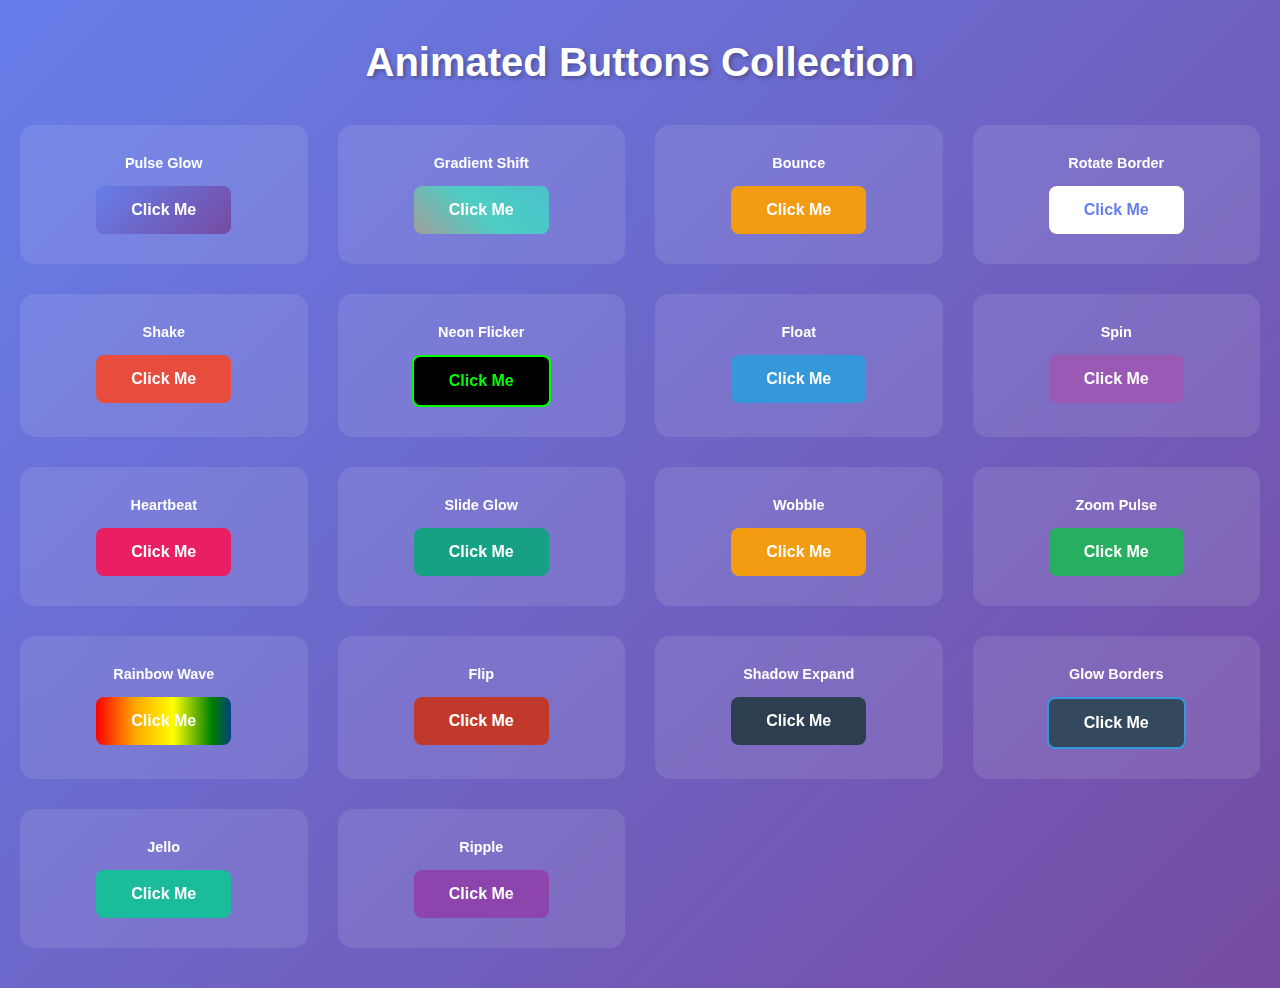
<file: buttons.html>
<!DOCTYPE html>
<html lang="en">
<head>
    <meta charset="UTF-8">
    <meta name="viewport" content="width=device-width, initial-scale=1.0">
    <title>Animated Buttons Collection</title>
    <style>
        * {
            margin: 0;
            padding: 0;
            box-sizing: border-box;
        }

        body {
            font-family: 'Segoe UI', Tahoma, Geneva, Verdana, sans-serif;
            background: linear-gradient(135deg, #667eea 0%, #764ba2 100%);
            min-height: 100vh;
            padding: 40px 20px;
            display: flex;
            flex-direction: column;
            align-items: center;
        }

        h1 {
            color: white;
            margin-bottom: 40px;
            font-size: 2.5em;
            text-shadow: 2px 2px 4px rgba(0,0,0,0.3);
        }

        .container {
            display: grid;
            grid-template-columns: repeat(auto-fit, minmax(250px, 1fr));
            gap: 30px;
            max-width: 1400px;
            width: 100%;
        }

        .button-wrapper {
            display: flex;
            flex-direction: column;
            align-items: center;
            background: rgba(255, 255, 255, 0.1);
            padding: 30px;
            border-radius: 15px;
            backdrop-filter: blur(10px);
        }

        .button-label {
            color: white;
            margin-bottom: 15px;
            font-size: 0.9em;
            font-weight: 600;
            text-align: center;
        }

        button {
            padding: 15px 35px;
            font-size: 16px;
            font-weight: 600;
            border: none;
            border-radius: 8px;
            cursor: pointer;
            transition: all 0.3s ease;
            outline: none;
        }

        /* 1. Pulse Glow */
        .pulse-glow {
            background: linear-gradient(135deg, #667eea, #764ba2);
            color: white;
            animation: pulseGlow 2s infinite;
        }

        @keyframes pulseGlow {
            0%, 100% {
                box-shadow: 0 0 20px rgba(102, 126, 234, 0.5);
                transform: scale(1);
            }
            50% {
                box-shadow: 0 0 40px rgba(102, 126, 234, 1);
                transform: scale(1.05);
            }
        }

        /* 2. Gradient Shift */
        .gradient-shift {
            background: linear-gradient(45deg, #ff6b6b, #4ecdc4, #45b7d1, #ff6b6b);
            background-size: 300% 300%;
            color: white;
            animation: gradientShift 3s ease infinite;
        }

        @keyframes gradientShift {
            0% { background-position: 0% 50%; }
            50% { background-position: 100% 50%; }
            100% { background-position: 0% 50%; }
        }

        /* 3. Bounce */
        .bounce {
            background: #f39c12;
            color: white;
            animation: bounce 1.5s infinite;
        }

        @keyframes bounce {
            0%, 20%, 50%, 80%, 100% { transform: translateY(0); }
            40% { transform: translateY(-20px); }
            60% { transform: translateY(-10px); }
        }

        /* 4. Rotate Border */
        .rotate-border {
            background: white;
            color: #667eea;
            position: relative;
            overflow: hidden;
        }

        .rotate-border::before {
            content: '';
            position: absolute;
            top: -2px;
            left: -2px;
            right: -2px;
            bottom: -2px;
            background: linear-gradient(45deg, #ff0000, #ff7300, #fffb00, #48ff00, #00ffd5, #002bff, #7a00ff, #ff00c8, #ff0000);
            border-radius: 8px;
            z-index: -1;
            animation: rotateBorder 3s linear infinite;
            background-size: 400%;
        }

        @keyframes rotateBorder {
            0% { background-position: 0% 0%; }
            100% { background-position: 400% 0%; }
        }

        /* 5. Shake */
        .shake {
            background: #e74c3c;
            color: white;
            animation: shake 2s infinite;
        }

        @keyframes shake {
            0%, 100% { transform: translateX(0); }
            10%, 30%, 50%, 70%, 90% { transform: translateX(-5px); }
            20%, 40%, 60%, 80% { transform: translateX(5px); }
        }

        /* 6. Neon Flicker */
        .neon-flicker {
            background: #000;
            color: #00ff00;
            border: 2px solid #00ff00;
            animation: neonFlicker 1.5s infinite alternate;
        }

        @keyframes neonFlicker {
            0%, 19%, 21%, 23%, 25%, 54%, 56%, 100% {
                text-shadow: 0 0 5px #00ff00, 0 0 10px #00ff00, 0 0 20px #00ff00;
                box-shadow: 0 0 10px #00ff00, 0 0 20px #00ff00, 0 0 30px #00ff00;
            }
            20%, 24%, 55% {
                text-shadow: none;
                box-shadow: none;
            }
        }

        /* 7. Float */
        .float {
            background: #3498db;
            color: white;
            animation: float 3s ease-in-out infinite;
        }

        @keyframes float {
            0%, 100% { transform: translateY(0px); }
            50% { transform: translateY(-15px); }
        }

        /* 8. Spin */
        .spin {
            background: #9b59b6;
            color: white;
            animation: spin 4s linear infinite;
        }

        @keyframes spin {
            0% { transform: rotate(0deg); }
            100% { transform: rotate(360deg); }
        }

        /* 9. Heartbeat */
        .heartbeat {
            background: #e91e63;
            color: white;
            animation: heartbeat 1.5s infinite;
        }

        @keyframes heartbeat {
            0%, 100% { transform: scale(1); }
            10%, 30% { transform: scale(1.1); }
            20%, 40% { transform: scale(1); }
        }

        /* 10. Slide Glow */
        .slide-glow {
            background: #16a085;
            color: white;
            position: relative;
            overflow: hidden;
        }

        .slide-glow::before {
            content: '';
            position: absolute;
            top: 0;
            left: -100%;
            width: 100%;
            height: 100%;
            background: linear-gradient(90deg, transparent, rgba(255, 255, 255, 0.5), transparent);
            animation: slideGlow 2s infinite;
        }

        @keyframes slideGlow {
            0% { left: -100%; }
            100% { left: 100%; }
        }

        /* 11. Wobble */
        .wobble {
            background: #f39c12;
            color: white;
            animation: wobble 2s infinite;
        }

        @keyframes wobble {
            0%, 100% { transform: rotate(0deg); }
            25% { transform: rotate(5deg); }
            75% { transform: rotate(-5deg); }
        }

        /* 12. Zoom Pulse */
        .zoom-pulse {
            background: #27ae60;
            color: white;
            animation: zoomPulse 2s infinite;
        }

        @keyframes zoomPulse {
            0%, 100% { transform: scale(1); opacity: 1; }
            50% { transform: scale(1.15); opacity: 0.8; }
        }

        /* 13. Rainbow Wave */
        .rainbow-wave {
            background: linear-gradient(90deg, red, orange, yellow, green, blue, indigo, violet, red);
            background-size: 200% 100%;
            color: white;
            animation: rainbowWave 3s linear infinite;
            font-weight: 700;
        }

        @keyframes rainbowWave {
            0% { background-position: 0% 0%; }
            100% { background-position: 200% 0%; }
        }

        /* 14. Flip */
        .flip {
            background: #c0392b;
            color: white;
            animation: flip 3s infinite;
            transform-style: preserve-3d;
        }

        @keyframes flip {
            0%, 100% { transform: rotateY(0deg); }
            50% { transform: rotateY(180deg); }
        }

        /* 15. Shadow Expand */
        .shadow-expand {
            background: #2c3e50;
            color: white;
            animation: shadowExpand 2s infinite;
        }

        @keyframes shadowExpand {
            0%, 100% { 
                box-shadow: 0 5px 15px rgba(0, 0, 0, 0.3);
            }
            50% { 
                box-shadow: 0 15px 40px rgba(0, 0, 0, 0.6);
                transform: translateY(-5px);
            }
        }

        /* 16. Glow Borders */
        .glow-borders {
            background: #34495e;
            color: white;
            border: 2px solid #3498db;
            animation: glowBorders 2s infinite;
        }

        @keyframes glowBorders {
            0%, 100% {
                border-color: #3498db;
                box-shadow: 0 0 10px #3498db;
            }
            50% {
                border-color: #e74c3c;
                box-shadow: 0 0 25px #e74c3c;
            }
        }

        /* 17. Jello */
        .jello {
            background: #1abc9c;
            color: white;
            animation: jello 2s infinite;
        }

        @keyframes jello {
            0%, 100% { transform: skewX(0deg) skewY(0deg); }
            30% { transform: skewX(12.5deg) skewY(12.5deg); }
            40% { transform: skewX(-10deg) skewY(-10deg); }
            50% { transform: skewX(6deg) skewY(6deg); }
            60% { transform: skewX(-3deg) skewY(-3deg); }
            70% { transform: skewX(1.5deg) skewY(1.5deg); }
        }

        /* 18. Ripple */
        .ripple {
            background: #8e44ad;
            color: white;
            position: relative;
            overflow: hidden;
        }

        .ripple::before, .ripple::after {
            content: '';
            position: absolute;
            top: 50%;
            left: 50%;
            width: 0;
            height: 0;
            border-radius: 50%;
            background: rgba(255, 255, 255, 0.3);
            transform: translate(-50%, -50%);
            animation: ripple 3s infinite;
        }

        .ripple::after {
            animation-delay: 1.5s;
        }

        @keyframes ripple {
            0% {
                width: 0;
                height: 0;
                opacity: 1;
            }
            100% {
                width: 200px;
                height: 200px;
                opacity: 0;
            }
        }
    </style>
</head>
<body>
    <h1>Animated Buttons Collection</h1>
    <div class="container">
        <div class="button-wrapper">
            <div class="button-label">Pulse Glow</div>
            <button class="pulse-glow">Click Me</button>
        </div>

        <div class="button-wrapper">
            <div class="button-label">Gradient Shift</div>
            <button class="gradient-shift">Click Me</button>
        </div>

        <div class="button-wrapper">
            <div class="button-label">Bounce</div>
            <button class="bounce">Click Me</button>
        </div>

        <div class="button-wrapper">
            <div class="button-label">Rotate Border</div>
            <button class="rotate-border">Click Me</button>
        </div>

        <div class="button-wrapper">
            <div class="button-label">Shake</div>
            <button class="shake">Click Me</button>
        </div>

        <div class="button-wrapper">
            <div class="button-label">Neon Flicker</div>
            <button class="neon-flicker">Click Me</button>
        </div>

        <div class="button-wrapper">
            <div class="button-label">Float</div>
            <button class="float">Click Me</button>
        </div>

        <div class="button-wrapper">
            <div class="button-label">Spin</div>
            <button class="spin">Click Me</button>
        </div>

        <div class="button-wrapper">
            <div class="button-label">Heartbeat</div>
            <button class="heartbeat">Click Me</button>
        </div>

        <div class="button-wrapper">
            <div class="button-label">Slide Glow</div>
            <button class="slide-glow">Click Me</button>
        </div>

        <div class="button-wrapper">
            <div class="button-label">Wobble</div>
            <button class="wobble">Click Me</button>
        </div>

        <div class="button-wrapper">
            <div class="button-label">Zoom Pulse</div>
            <button class="zoom-pulse">Click Me</button>
        </div>

        <div class="button-wrapper">
            <div class="button-label">Rainbow Wave</div>
            <button class="rainbow-wave">Click Me</button>
        </div>

        <div class="button-wrapper">
            <div class="button-label">Flip</div>
            <button class="flip">Click Me</button>
        </div>

        <div class="button-wrapper">
            <div class="button-label">Shadow Expand</div>
            <button class="shadow-expand">Click Me</button>
        </div>

        <div class="button-wrapper">
            <div class="button-label">Glow Borders</div>
            <button class="glow-borders">Click Me</button>
        </div>

        <div class="button-wrapper">
            <div class="button-label">Jello</div>
            <button class="jello">Click Me</button>
        </div>

        <div class="button-wrapper">
            <div class="button-label">Ripple</div>
            <button class="ripple">Click Me</button>
        </div>
    </div>
</body>
</html>
</file>
